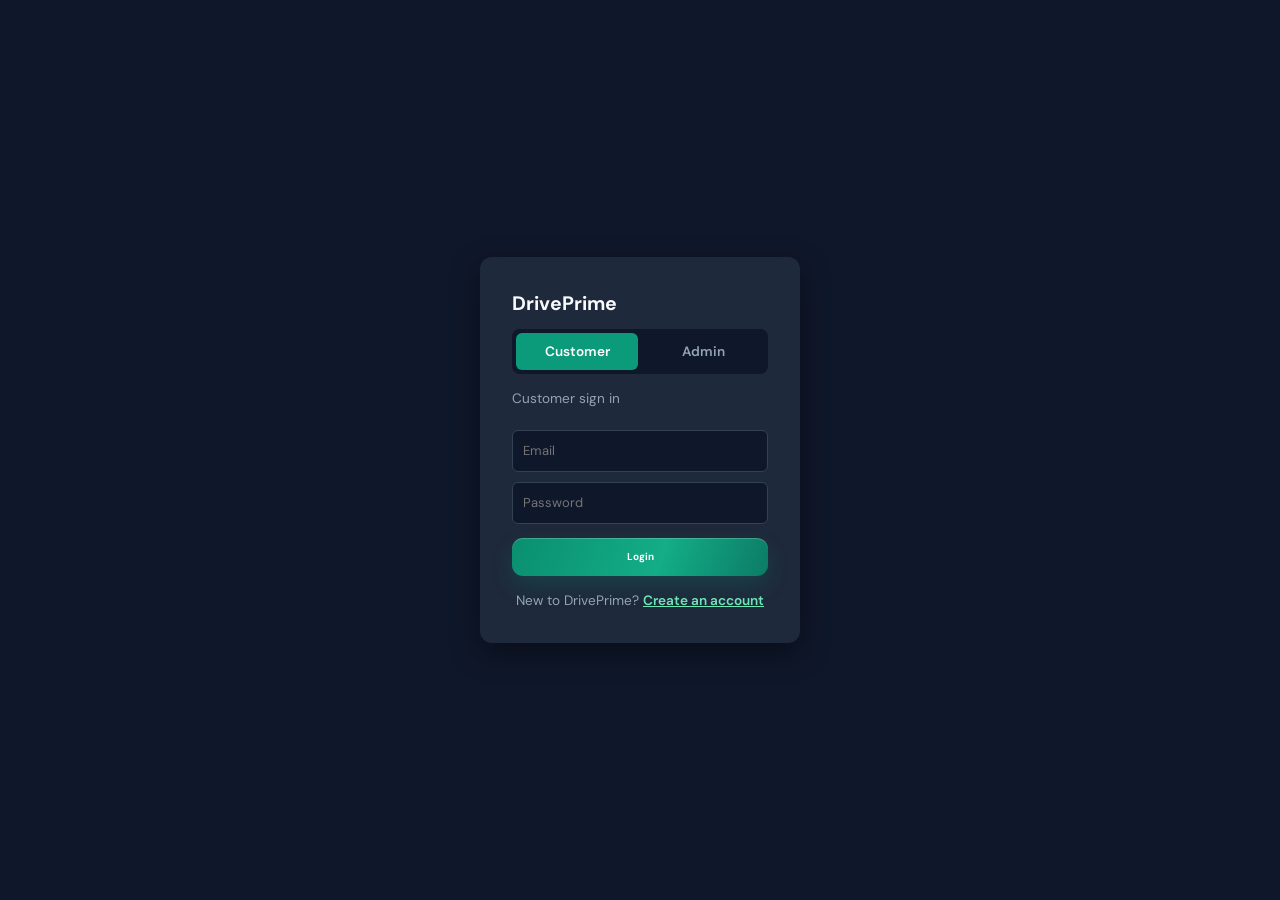
<file: frontend/index.html>
<!DOCTYPE html>
<html lang="en">

<head>
    <meta charset="UTF-8">

    <meta name="viewport" content="width=device-width, initial-scale=1.0">

    <meta
        name="description"
        content="Vehicle Rental Management System - Manage customers, vehicles, rentals and payments."
    >

    <meta name="author" content="Vehicle Rental Management System">

    <title>DrivePrime — Vehicle Rental Management System</title>

    <link rel="preconnect" href="https://fonts.googleapis.com">
    <link rel="preconnect" href="https://fonts.gstatic.com" crossorigin>
    <link
        href="https://fonts.googleapis.com/css2?family=DM+Sans:wght@400;500;600;700&family=Playfair+Display:wght@600;700&display=swap"
        rel="stylesheet"
    >
    <link rel="stylesheet" href="https://cdnjs.cloudflare.com/ajax/libs/font-awesome/6.5.2/css/all.min.css">
    <link rel="stylesheet" href="css/style.css">

</head>


<body>


       <!-- =========================================================
         LOGIN / REGISTER OVERLAY
         Customer tab: sign in + "Create an account".
         Admin tab: sign in only (admins cannot register).
         ========================================================= -->

    <div id="loginOverlay" style="position:fixed;inset:0;background:#0f172a;display:flex;align-items:center;justify-content:center;z-index:99999;">

        <form id="loginForm" style="background:#1e293b;padding:32px;border-radius:12px;width:320px;box-shadow:0 10px 30px rgba(0,0,0,0.4);">
            <h2 style="color:#f8fafc;margin-bottom:4px;">DrivePrime</h2>

            <div class="auth-tabs" role="tablist" aria-label="Sign in as">
                <button type="button" id="tabCustomer" class="auth-tab active" role="tab" aria-selected="true">Customer</button>
                <button type="button" id="tabAdmin" class="auth-tab" role="tab" aria-selected="false">Admin</button>
            </div>

            <p id="loginSubtitle" style="color:#94a3b8;margin-bottom:20px;font-size:0.85rem;">Customer sign in</p>

            <input
                id="loginEmail"
                type="email"
                placeholder="Email"
                required
                autocomplete="username"
                style="width:100%;padding:10px;margin-bottom:10px;border-radius:6px;border:1px solid #334155;background:#0f172a;color:#f8fafc;box-sizing:border-box;"
            >

            <input
                id="loginPassword"
                type="password"
                placeholder="Password"
                required
                autocomplete="current-password"
                style="width:100%;padding:10px;margin-bottom:14px;border-radius:6px;border:1px solid #334155;background:#0f172a;color:#f8fafc;box-sizing:border-box;"
            >

            <button type="submit" class="btn btn-primary" style="width:100%;">Login</button>

            <p id="loginError" style="color:#f87171;margin-top:10px;font-size:0.85rem;"></p>
            <p id="loginNotice" class="auth-notice"></p>

            <p id="registerPrompt" class="auth-switch">
                New to DrivePrime?
                <button type="button" id="showRegisterBtn" class="auth-link">Create an account</button>
            </p>
        </form>


        <form id="registerForm" class="auth-card" style="display:none;">
            <h2>Create account</h2>
            <p class="auth-sub">Customer registration</p>

            <input id="registerName" class="auth-input" type="text" placeholder="Full name" required maxlength="100" autocomplete="name">
            <input id="registerEmail" class="auth-input" type="email" placeholder="Email" required maxlength="100" autocomplete="email">
            <input id="registerPhone" class="auth-input" type="tel" placeholder="Phone (e.g. 9876543210)" required maxlength="15" autocomplete="tel">
            <input id="registerPassword" class="auth-input" type="password" placeholder="Password (min 6 characters)" required minlength="6" autocomplete="new-password">
            <input id="registerConfirm" class="auth-input" type="password" placeholder="Confirm password" required minlength="6" autocomplete="new-password">

            <button id="registerSubmitBtn" type="submit" class="btn btn-primary" style="width:100%;">Create account</button>

            <p id="registerError" class="auth-error" role="alert"></p>

            <p class="auth-switch">
                Already have an account?
                <button type="button" id="showLoginBtn" class="auth-link">Sign in</button>
            </p>
        </form>

    </div>

    <!-- =========================================================
         APPLICATION WRAPPER
         ========================================================= -->

    <div class="app-container" id="appContainer" style="display:none;">


        <!-- =====================================================
             SIDEBAR
             ===================================================== -->

        <aside class="sidebar" id="sidebar">

            <div class="sidebar-header">

                <div class="logo">
                    <div class="logo-mark">
                        <i class="fa-solid fa-car-side"></i>
                    </div>

                    <div class="logo-text">
                        <h2>DrivePrime</h2>
                        <span>Vehicle Rental System</span>
                    </div>
                </div>

                <button
                    class="sidebar-close"
                    id="sidebarClose"
                    type="button"
                    aria-label="Close navigation"
                >
                    &times;
                </button>

            </div>


            <nav class="sidebar-nav" aria-label="Main navigation">

                <p class="nav-heading">MAIN MENU</p>

                <button class="nav-item active" data-section="dashboard" type="button">
                    <span class="nav-icon">
                        <i class="fa-solid fa-house"></i>
                    </span>
                    <span>Dashboard</span>
                </button>

                <button class="nav-item" data-section="customers" type="button">
                    <span class="nav-icon">
                        <i class="fa-solid fa-users"></i>
                    </span>
                    <span>Customers</span>
                </button>

                <button class="nav-item" data-section="vehicles" type="button">
                    <span class="nav-icon">
                        <i class="fa-solid fa-car"></i>
                    </span>
                    <span>Vehicles</span>
                </button>


                <p class="nav-heading">RENTAL MANAGEMENT</p>

                <button class="nav-item" data-section="rentals" type="button">
                    <span class="nav-icon">
                        <i class="fa-solid fa-calendar-check"></i>
                    </span>
                    <span>Rentals</span>
                </button>

                <button class="nav-item" data-section="payments" type="button">
                    <span class="nav-icon">
                        <i class="fa-solid fa-credit-card"></i>
                    </span>
                    <span>Payments</span>
                </button>

                <button class="nav-item" data-section="transactions" type="button">
                    <span class="nav-icon">
                        <i class="fa-solid fa-arrow-right-arrow-left"></i>
                    </span>
                    <span>Transactions</span>
                </button>

            </nav>


            <div class="sidebar-footer">

                <div class="system-status">
                    <span class="status-dot"></span>

                    <div>
                        <strong>System Online</strong>
                        <small>Database connected</small>
                    </div>
                </div>

                <button
                    id="logoutBtn"
                    type="button"
                    class="btn btn-secondary"
                    style="width:100%;margin-top:10px;"
                >
                    <i class="fa-solid fa-right-from-bracket"></i>
                    Logout
                </button>

            </div>

        </aside>


        <!-- =====================================================
             MAIN CONTENT
             ===================================================== -->

        <div class="main-wrapper">


            <header class="top-header">

                <div class="header-left">

                    <button
                        class="menu-toggle"
                        id="menuToggle"
                        type="button"
                        aria-label="Open navigation"
                    >
                        <i class="fa-solid fa-bars"></i>
                    </button>

                    <div class="page-heading">
                        <span class="breadcrumb">DrivePrime / Operations</span>
                        <h1 id="pageTitle">Dashboard</h1>
                    </div>

                </div>


                <div class="header-right">

                    <label class="global-search" aria-label="Global search">
                        <i class="fa-solid fa-magnifying-glass"></i>
                        <input
                            id="globalSearch"
                            type="search"
                            placeholder="Search anything..."
                            autocomplete="off"
                        >
                    </label>

                    <div class="header-date">
                        <i class="fa-regular fa-calendar"></i>
                        <span id="currentDate">—</span>
                    </div>

                    <button
                        class="header-button"
                        id="notificationButton"
                        type="button"
                        aria-label="Notifications"
                        title="Notifications"
                    >
                        <i class="fa-regular fa-bell"></i>
                        <span class="notification-dot"></span>
                    </button>

                    <div class="user-profile">
                        <div class="avatar">AD</div>

                        <div class="user-info">
                            <strong>Admin</strong>
                            <span>Administrator</span>
                        </div>

                        <i class="fa-solid fa-chevron-down profile-chevron"></i>
                    </div>

                </div>

            </header>


            <main class="content-area">


                <!-- DASHBOARD SECTION -->

                <section id="dashboard" class="content-section active-section">

                    <div class="dashboard-hero">

                        <div>

                            <span class="eyebrow">WELCOME BACK</span>

                            <h2>Welcome</h2>

                            <p>
                                Here’s what’s happening with your vehicle rental system today.
                            </p>

                        </div>

                        <button
                            class="btn btn-primary"
                            data-section="rentals"
                            type="button"
                        >
                            <i class="fa-solid fa-plus"></i>
                            New Rental
                        </button>

                    </div>


                    <div class="stats-grid">

                        <article class="stat-card stat-blue">

                            <div class="stat-card-top">
                                <span class="stat-label">Total Vehicles</span>

                                <div class="stat-icon">
                                    <i class="fa-solid fa-car"></i>
                                </div>
                            </div>

                            <div class="stat-value" id="totalVehicles">0</div>

                            <div class="stat-change positive">
                                <i class="fa-solid fa-arrow-trend-up"></i>
                                Fleet overview
                            </div>

                            <span class="stat-watermark">
                                <i class="fa-solid fa-car-side"></i>
                            </span>

                        </article>


                        <article class="stat-card stat-green">

                            <div class="stat-card-top">
                                <span class="stat-label">Total Customers</span>

                                <div class="stat-icon">
                                    <i class="fa-solid fa-users"></i>
                                </div>
                            </div>

                            <div class="stat-value" id="totalCustomers">0</div>

                            <div class="stat-change positive">
                                <i class="fa-solid fa-arrow-trend-up"></i>
                                Registered customers
                            </div>

                            <span class="stat-watermark">
                                <i class="fa-solid fa-user-group"></i>
                            </span>

                        </article>


                        <article class="stat-card stat-amber">

                            <div class="stat-card-top">
                                <span class="stat-label">Active Rentals</span>

                                <div class="stat-icon">
                                    <i class="fa-solid fa-calendar-check"></i>
                                </div>
                            </div>

                            <div class="stat-value" id="activeRentals">0</div>

                            <div class="stat-change positive">
                                <i class="fa-solid fa-arrow-trend-up"></i>
                                Currently rented
                            </div>

                            <span class="stat-watermark">
                                <i class="fa-solid fa-key"></i>
                            </span>

                        </article>


                        <article class="stat-card stat-purple">

                            <div class="stat-card-top">
                                <span class="stat-label">Total Revenue</span>

                                <div class="stat-icon">
                                    <i class="fa-solid fa-indian-rupee-sign"></i>
                                </div>
                            </div>

                            <div class="stat-value" id="totalRevenue">₹0</div>

                            <div class="stat-change positive">
                                <i class="fa-solid fa-arrow-trend-up"></i>
                                Successful payments
                            </div>

                            <span class="stat-watermark">
                                <i class="fa-solid fa-chart-column"></i>
                            </span>

                        </article>

                    </div>


                    <div class="dashboard-grid">

                        <div class="panel">

                            <div class="panel-header">
                                <div>
                                    <h3>Recent Rentals</h3>
                                    <p>Latest rental activity</p>
                                </div>

                                <button
                                    class="btn btn-ghost btn-sm"
                                    data-section="rentals"
                                    type="button"
                                >
                                    View all
                                </button>
                            </div>

                            <div class="table-wrap">

                                <table>

                                    <thead>
                                        <tr>
                                            <th>Rental</th>
                                            <th>Customer</th>
                                            <th>Vehicle</th>
                                            <th>Dates</th>
                                            <th>Status</th>
                                        </tr>
                                    </thead>

                                    <tbody id="dashboardRentalsBody">
                                    </tbody>

                                </table>

                            </div>

                        </div>


                        <div class="panel">

                            <div class="panel-header">

                                <div>
                                    <h3>Fleet Status</h3>
                                    <p>Current vehicle availability</p>
                                </div>

                                <button
                                    class="btn btn-ghost btn-sm"
                                    data-section="vehicles"
                                    type="button"
                                >
                                    Manage
                                </button>

                            </div>

                            <div class="fleet-status" id="fleetStatus">
                            </div>

                        </div>


                        <div class="panel">

                            <div class="panel-header">

                                <div>
                                    <h3>Pending Payments</h3>
                                    <p>Rentals with an outstanding balance</p>
                                </div>

                                <button
                                    class="btn btn-ghost btn-sm"
                                    data-section="payments"
                                    type="button"
                                >
                                    View all
                                </button>

                            </div>

                            <div id="pendingPaymentsWidget">
                            </div>

                        </div>

                    </div>

                </section>


                <!-- CUSTOMERS SECTION -->

                <section id="customers" class="content-section">

                    <div class="section-header">

                        <div>
                            <span class="eyebrow">CUSTOMER MANAGEMENT</span>
                            <h2>Customers</h2>
                            <p>Manage registered customers and their information.</p>
                        </div>

                        <button
                            class="btn btn-primary"
                            id="addCustomerBtn"
                            type="button"
                        >
                            <i class="fa-solid fa-plus"></i>
                            Add Customer
                        </button>

                    </div>


                    <div class="toolbar">

                        <div class="search-box">
                            <i class="fa-solid fa-magnifying-glass"></i>
                            <input
                                id="customerSearch"
                                type="search"
                                placeholder="Search customers..."
                            >
                        </div>

                        <button
                            class="btn btn-secondary"
                            id="refreshCustomersBtn"
                            type="button"
                        >
                            <i class="fa-solid fa-rotate"></i>
                            Refresh
                        </button>

                    </div>


                    <div class="panel">

                        <div class="table-wrap">

                            <table>

                                <thead>

                                    <tr>
                                        <th>ID</th>
                                        <th>Customer</th>
                                        <th>Email</th>
                                        <th>Phone</th>
                                        
                                        <th>Actions</th>
                                    </tr>

                                </thead>

                                <tbody id="customersTableBody">
                                </tbody>

                            </table>

                        </div>

                    </div>

                </section>


                <!-- VEHICLES SECTION -->

                <section id="vehicles" class="content-section">

                    <div class="section-header">

                        <div>
                            <span class="eyebrow">FLEET MANAGEMENT</span>
                            <h2>Vehicles</h2>
                            <p>Manage your rental fleet and vehicle availability.</p>
                        </div>

                        <button
                            class="btn btn-primary"
                            id="addVehicleBtn"
                            type="button"
                        >
                            <i class="fa-solid fa-plus"></i>
                            Add Vehicle
                        </button>

                    </div>
                    <div class="fleet-summary" id="fleetSummary"></div>


                    <div class="toolbar">

                        <div class="search-box">
                            <i class="fa-solid fa-magnifying-glass"></i>

                            <input
                                id="vehicleSearch"
                                type="search"
                                placeholder="Search vehicles..."
                            >
                        </div>

                        <select id="vehicleStatusFilter" class="filter-select">
                            <option value="">All Statuses</option>
                            <option value="available">Available</option>
                            <option value="rented">Rented</option>
                            <option value="maintenance">Maintenance</option>
                        </select>

                        <button
                            class="btn btn-secondary"
                            id="refreshVehiclesBtn"
                            type="button"
                        >
                            <i class="fa-solid fa-rotate"></i>
                            Refresh
                        </button>

                    </div>


                    <div class="panel">

                        <div class="table-wrap">

                            <table>

                                <thead>

                                    <tr>
                                        <th>ID</th>
                                        <th>Vehicle</th>
                                        
                                        <th>Type</th>
                                    
                                        <th>Daily Rate</th>
                                        <th>Status</th>
                                        <th>Actions</th>
                                    </tr>

                                </thead>

                                <tbody id="vehiclesTableBody">
                                </tbody>

                            </table>

                        </div>

                    </div>

                </section>


                <!-- RENTALS SECTION -->

                <section id="rentals" class="content-section">

                    <div class="section-header">

                        <div>
                            <span class="eyebrow">RENTAL MANAGEMENT</span>
                            <h2>Rentals</h2>
                            <p>Create and manage vehicle rental agreements.</p>
                        </div>

                        <button
                            class="btn btn-primary"
                            id="addRentalBtn"
                            type="button"
                        >
                            <i class="fa-solid fa-plus"></i>
                            New Rental
                        </button>

                    </div>


                    <div class="toolbar">

                        <div class="search-box">
                            <i class="fa-solid fa-magnifying-glass"></i>

                            <input
                                id="rentalSearch"
                                type="search"
                                placeholder="Search rentals..."
                            >
                        </div>

                        <select id="rentalStatusFilter" class="filter-select">

                            <option value="">All Statuses</option>
                            <option value="active">Active</option>
                            <option value="completed">Completed</option>
                            <option value="overdue">Overdue</option>

                        </select>

                        <button
                            class="btn btn-secondary"
                            id="refreshRentalsBtn"
                            type="button"
                        >
                            <i class="fa-solid fa-rotate"></i>
                            Refresh
                        </button>

                    </div>


                    <div class="panel">

                        <div class="table-wrap">

                            <table>

                                <thead>

                                    <tr>
                                        <th>ID</th>
                                        <th>Customer</th>
                                        <th>Vehicle</th>
                                        <th>Pickup</th>
                                        <th>Drop-off</th>
                                        <th>Actual Return</th>
                                        <th>Duration</th>
                                        <th>Amount</th>
                                        <th>Status</th>
                                        <th>Actions</th>
                                    </tr>

                                </thead>

                                <tbody id="rentalsTableBody">
                                </tbody>

                            </table>

                        </div>

                    </div>

                </section>


                <!-- PAYMENTS SECTION -->

                <section id="payments" class="content-section">

                    <div class="section-header">

                        <div>
                            <span class="eyebrow">PAYMENT MANAGEMENT</span>
                            <h2>Payments</h2>
                            <p>Track rental payments and payment status.</p>
                        </div>

                        <button
                            class="btn btn-primary"
                            id="addPaymentBtn"
                            type="button"
                        >
                            <i class="fa-solid fa-plus"></i>
                            Record Payment
                        </button>

                    </div>


                    <div class="toolbar">

                        <div class="search-box">
                            <i class="fa-solid fa-magnifying-glass"></i>

                            <input
                                id="paymentSearch"
                                type="search"
                                placeholder="Search payments..."
                            >
                        </div>

                        <select id="paymentStatusFilter" class="filter-select">

                            <option value="">All Statuses</option>
                            <option value="success">Success</option>
                            <option value="pending">Pending</option>
                            <option value="failed">Failed</option>

                        </select>

                        <button
                            class="btn btn-secondary"
                            id="refreshPaymentsBtn"
                            type="button"
                        >
                            <i class="fa-solid fa-rotate"></i>
                            Refresh
                        </button>

                    </div>


                    <div class="panel">

                        <div class="table-wrap">

                            <table>

                                <thead>

                                    <tr>
                                        <th>ID</th>
                                        <th>Rental</th>
                                        <th>Customer</th>
                                        <th>Amount</th>
                                        <th>Payment Date</th>
                                        <th>Method</th>
                                        <th>Status</th>
                                        <th>Actions</th>
                                    </tr>

                                </thead>

                                <tbody id="paymentsTableBody">
                                </tbody>

                            </table>

                        </div>

                    </div>

                </section>


                <!-- TRANSACTIONS SECTION -->

                <section id="transactions" class="content-section">

                    <div class="section-header">

                        <div>
                            <span class="eyebrow">FINANCIAL ACTIVITY</span>
                            <h2>Transactions</h2>
                            <p>View all payment transaction records.</p>
                        </div>

                        <button
                            class="btn btn-secondary"
                            id="refreshTransactionsBtn"
                            type="button"
                        >
                            <i class="fa-solid fa-rotate"></i>
                            Refresh
                        </button>

                    </div>


                    <div class="toolbar">

                        <div class="search-box">
                            <i class="fa-solid fa-magnifying-glass"></i>

                            <input
                                id="transactionSearch"
                                type="search"
                                placeholder="Search transactions..."
                            >
                        </div>

                    </div>


                    <div class="panel">

                        <div class="table-wrap">

                            <table>

                                <thead>

                                    <tr>
                                        <th>ID</th>
                                        <th>Payment ID</th>
                                        <th>Rental ID</th>
                                        <th>Amount</th>
                                        <th>Method</th>
                                        <th>Date</th>
                                        <th>Status</th>
                                    </tr>

                                </thead>

                                <tbody id="transactionsTableBody">
                                </tbody>

                            </table>

                        </div>

                    </div>

                </section>


            </main>

        </div>

    </div>


    <!-- =========================================================
         CUSTOMER MODAL
         ========================================================= -->

    <div class="modal-overlay" id="customerModal" aria-hidden="true">

        <div
            class="modal"
            role="dialog"
            aria-modal="true"
            aria-labelledby="customerModalTitle"
        >

            <div class="modal-header">

                <div>
                    <h2 id="customerModalTitle">Add Customer</h2>
                    <p>Add a new customer to the system.</p>
                </div>

                <button
                    class="modal-close"
                    data-close-modal="customerModal"
                    type="button"
                    aria-label="Close"
                >
                    &times;
                </button>

            </div>


            <form id="customerForm">

                <div class="form-grid">

                    <div class="form-group">

                        <label for="customerName">Full Name</label>

                        <input
                            type="text"
                            id="customerName"
                            name="name"
                            placeholder="John Doe"
                            required
                        >

                    </div>


                    <div class="form-group">

                        <label for="customerEmail">Email</label>

                        <input
                            type="email"
                            id="customerEmail"
                            name="email"
                            placeholder="john@example.com"
                            required
                        >

                    </div>


                    <div class="form-group">

                        <label for="customerPhone">Phone</label>

                        <input
                            type="tel"
                            id="customerPhone"
                            name="phone"
                            placeholder="+91 9876543210"
                            required
                        >

                    </div>


                    <div class="form-group">

                        <div class="form-group full-width" id="customerPasswordGroup">

    <label for="customerPassword">Initial Password</label>

    <input
        type="password"
        id="customerPassword"
        name="password"
        placeholder="Enter initial password"
        minlength="6"
        maxlength="72"
        autocomplete="new-password"
    >

</div>
                    </div>

                    </div>


                  


                <div class="modal-footer">

                    <button
                        type="button"
                        class="btn btn-secondary"
                        data-close-modal="customerModal"
                    >
                        Cancel
                    </button>

                    <button
                        type="submit"
                        class="btn btn-primary"
                    >
                        Add Customer
                    </button>

                </div>

            </form>

        </div>

    </div>


    <!-- =========================================================
         VEHICLE MODAL
         ========================================================= -->

    <div class="modal-overlay" id="vehicleModal" aria-hidden="true">

        <div
            class="modal"
            role="dialog"
            aria-modal="true"
            aria-labelledby="vehicleModalTitle"
        >

            <div class="modal-header">

                <div>
                    <h2 id="vehicleModalTitle">Add Vehicle</h2>
                    <p>Add a new vehicle to the fleet.</p>
                </div>

                <button
                    class="modal-close"
                    data-close-modal="vehicleModal"
                    type="button"
                    aria-label="Close"
                >
                    &times;
                </button>

            </div>


            <form id="vehicleForm">

                <div class="form-grid">

                   


                    <div class="form-group">

                        <label for="vehicleModel">Model Name</label>

                        <input
                            type="text"
                            id="vehicleModel"
                            name="model"
                            placeholder="Swift, Innova, etc."
                            required
                        >

                    </div>


                   


                    <div class="form-group">

                        <label for="vehicleType">Vehicle Type</label>

                        <select
                            id="vehicleType"
                            name="type"
                            required
                        >

                            <option value="">Select type</option>
                            <option value="Bike">Bike</option>
<option value="Scooter">Scooter</option>

                        </select>

                    </div>


                    <div class="form-group">

                        <label for="dailyRate">Daily Rate (₹)</label>

                        <input
                            type="number"
                            id="dailyRate"
                            name="daily_rate"
                            placeholder="2000"
                            min="0"
                            step="100"
                            required
                        >

                    </div>


                    <div class="form-group">

                        <label for="vehicleStatus">Status</label>

                        <select
                            id="vehicleStatus"
                            name="availability_status"
                            required
                        >

                            <option value="available">Available</option>
                            <option value="rented">Rented</option>
                            <option value="maintenance">Maintenance</option>

                        </select>

                    </div>

                </div>


                <div class="modal-footer">

                    <button
                        type="button"
                        class="btn btn-secondary"
                        data-close-modal="vehicleModal"
                    >
                        Cancel
                    </button>

                    <button
                        type="submit"
                        class="btn btn-primary"
                    >
                        Add Vehicle
                    </button>

                </div>

            </form>

        </div>

    </div>


    <!-- =========================================================
         RENTAL MODAL
         ========================================================= -->

    <div class="modal-overlay" id="rentalModal" aria-hidden="true">

        <div
            class="modal"
            role="dialog"
            aria-modal="true"
            aria-labelledby="rentalModalTitle"
        >

            <div class="modal-header">

                <div>
                    <h2 id="rentalModalTitle">Create Rental</h2>
                    <p>Create a new rental agreement.</p>
                </div>

                <button
                    class="modal-close"
                    data-close-modal="rentalModal"
                    type="button"
                    aria-label="Close"
                >
                    &times;
                </button>

            </div>


            <form id="rentalForm">

                <div class="form-grid">

                    <div class="form-group">

                        <label for="rentalCustomer">Customer</label>

                        <select
                            id="rentalCustomer"
                            name="customer_id"
                            required
                        >

                            <option value="">Select customer</option>

                        </select>

                    </div>


                    <div class="form-group">

                        <label for="rentalVehicle">Vehicle</label>

                        <select
                            id="rentalVehicle"
                            name="vehicle_id"
                            required
                        >

                            <option value="">Select vehicle</option>

                        </select>

                    </div>


                    <div class="form-group">

                        <label for="rentalDate">Rental Date</label>

                        <input
                            type="date"
                            id="rentalDate"
                            name="rental_date"
                            required
                        >

                    </div>


                    <div class="form-group">

                        <label for="expectedReturnDate">Expected Return Date</label>

                        <input
                            type="date"
                            id="expectedReturnDate"
                            name="expected_return_date"
                            required
                        >

                    </div>


                    <div class="form-group full-width">

                        <label for="rentalStatus">Rental Status</label>

                        <select
                            id="rentalStatus"
                            name="status"
                            required
                        >

                            <option value="active">Active</option>
                            <option value="completed">Completed</option>
                            <option value="overdue">Overdue</option>

                        </select>

                    </div>


                    <div
                        class="form-group full-width"
                        id="rentalPriceSummaryGroup"
                        style="display: none;"
                    >

                        <div
                            class="price-calculator-card"
                            style="background: rgba(16, 185, 129, 0.08); border: 1px solid rgba(16, 185, 129, 0.25); border-radius: 8px; padding: 14px; margin-top: 4px;"
                        >

                            <div
                                style="display: flex; justify-content: space-between; margin-bottom: 6px; font-size: 0.9rem;"
                            >

                                <span style="color: #94a3b8;">
                                    <i class="fa-solid fa-tag"></i>
                                    Daily Rate:
                                </span>

                                <strong
                                    id="summaryDailyRate"
                                    style="color: #f8fafc;"
                                >
                                    $0.00 / day
                                </strong>

                            </div>


                            <div
                                style="display: flex; justify-content: space-between; margin-bottom: 6px; font-size: 0.9rem;"
                            >

                                <span style="color: #94a3b8;">
                                    <i class="fa-solid fa-clock"></i>
                                    Duration:
                                </span>

                                <strong
                                    id="summaryDuration"
                                    style="color: #f8fafc;"
                                >
                                    0 Days
                                </strong>

                            </div>


                            <div
                                style="display: flex; justify-content: space-between; padding-top: 8px; border-top: 1px solid rgba(16, 185, 129, 0.2); font-size: 1.05rem;"
                            >

                                <span
                                    style="color: #e2e8f0; font-weight: 600;"
                                >
                                    <i class="fa-solid fa-receipt"></i>
                                    Estimated Total:
                                </span>

                                <strong
                                    id="summaryTotal"
                                    style="color: #10b981; font-weight: 700;"
                                >
                                    $0.00
                                </strong>

                            </div>

                        </div>

                    </div>

                </div>


                <div class="modal-footer">

                    <button
                        type="button"
                        class="btn btn-secondary"
                        data-close-modal="rentalModal"
                    >
                        Cancel
                    </button>

                    <button
                        type="submit"
                        class="btn btn-primary"
                    >
                        Create Rental
                    </button>

                </div>

            </form>

        </div>

    </div>


    <!-- =========================================================
         PAYMENT MODAL
         ========================================================= -->

    <div class="modal-overlay" id="paymentModal" aria-hidden="true">

        <div
            class="modal"
            role="dialog"
            aria-modal="true"
            aria-labelledby="paymentModalTitle"
        >

            <div class="modal-header">

                <div>
                    <h2 id="paymentModalTitle">Record Payment</h2>
                    <p id="paymentModalSubtitle">
                        Add a payment against a rental.
                    </p>
                </div>

                <button
                    class="modal-close"
                    data-close-modal="paymentModal"
                    type="button"
                    aria-label="Close"
                >
                    &times;
                </button>

            </div>


            <form id="paymentForm">

                <div class="form-grid">

                    <div class="form-group">

                        <label for="paymentRental">Rental</label>

                        <select
                            id="paymentRental"
                            name="rental_id"
                            required
                        >

                            <option value="">Select rental</option>

                        </select>

                    </div>


                    <div class="form-group">

                        <label for="paymentAmount">Amount (₹)</label>

                        <input
                            type="number"
                            id="paymentAmount"
                            name="amount"
                            placeholder="0.00"
                            min="0"
                            step="0.01"
                            required
                        >

                    </div>


                    <div class="form-group">

                        <label for="paymentDate">Payment Date</label>

                        <input
                            type="date"
                            id="paymentDate"
                            name="payment_date"
                            required
                        >

                    </div>


                    <div class="form-group">

                        <label for="paymentMethod">Payment Method</label>

                        <select
                            id="paymentMethod"
                            name="payment_method"
                            required
                        >

                            <option value="">Select method</option>
                            <option value="cash">Cash</option>
                            <option value="card">Card</option>
                            <option value="upi">UPI</option>
                            <option value="net_banking">Net Banking</option>

                        </select>

                    </div>


                    <div class="form-group full-width">

                        <label for="paymentStatus">Payment Status</label>

                        <select
                            id="paymentStatus"
                            name="status"
                            required
                        >

                            <option value="success">Success</option>
                            <option value="pending">Pending</option>
                            <option value="failed">Failed</option>

                        </select>

                    </div>

                </div>


                <div class="modal-footer">

                    <button
                        type="button"
                        class="btn btn-secondary"
                        data-close-modal="paymentModal"
                    >
                        Cancel
                    </button>

                    <button
                        type="submit"
                        class="btn btn-primary"
                        id="paymentSubmitBtn"
                    >
                        Record Payment
                    </button>

                </div>

            </form>

        </div>

    </div>


    <script src="js/script.js"></script>

</body>

</html>
</file>
<file: frontend/css/style.css>
/* ============================================================
   DRIVEPRIME — PREMIUM LIGHT / NAVY / EMERALD UI
   Inspired by the supplied dashboard reference.
   ============================================================ */

:root {
    --navy-950: #071426;
    --navy-900: #0b1b31;
    --navy-800: #112641;
    --ink: #172238;
    --muted: #7d8799;
    --cream: #f7f2eb;
    --cream-2: #fbf8f3;
    --surface: rgba(255, 253, 249, .88);
    --surface-solid: #fffdf9;
    --line: #e9e1d6;
    --line-dark: rgba(255,255,255,.1);
    --emerald: #0b9b7a;
    --emerald-dark: #08745d;
    --mint: #b9ead7;
    --blue: #2f68b8;
    --blue-soft: #dceaff;
    --amber: #e6a52d;
    --amber-soft: #fff0c8;
    --purple: #8056c7;
    --purple-soft: #eadfff;
    --red: #d95a4f;
    --green: #159b72;
    --shadow-sm: 0 8px 24px rgba(31, 42, 60, .06);
    --shadow: 0 18px 48px rgba(31, 42, 60, .09);
    --shadow-lg: 0 30px 80px rgba(15, 31, 52, .15);
    --radius: 18px;
    --radius-sm: 12px;
    --sidebar-width: 238px;
    --transition: .24s cubic-bezier(.2,.8,.2,1);
}

* { box-sizing: border-box; margin: 0; padding: 0; }
html { scroll-behavior: smooth; }
body {
    min-height: 100vh;
    font-family: "DM Sans", Inter, system-ui, -apple-system, BlinkMacSystemFont, "Segoe UI", sans-serif;
    color: var(--ink);
    background:
        radial-gradient(circle at 78% -8%, rgba(236, 211, 179, .46), transparent 27%),
        radial-gradient(circle at 100% 52%, rgba(185, 234, 215, .20), transparent 25%),
        linear-gradient(135deg, #f7f1e9 0%, #fbf8f3 48%, #f1eee8 100%);
    font-size: 13px;
    line-height: 1.55;
    overflow-x: hidden;
}
body::before {
    content: "";
    position: fixed;
    inset: 0;
    pointer-events: none;
    background:
        linear-gradient(120deg, transparent 0 57%, rgba(255,255,255,.28) 57.1% 57.3%, transparent 57.4%),
        radial-gradient(circle at 18% 18%, rgba(255,255,255,.5), transparent 17%);
    opacity: .55;
}
button, input, select, textarea { font: inherit; }
button, select { cursor: pointer; }
button { border: 0; }
input, select, textarea { outline: 0; }
a { color: inherit; text-decoration: none; }

::-webkit-scrollbar { width: 7px; height: 7px; }
::-webkit-scrollbar-track { background: transparent; }
::-webkit-scrollbar-thumb { background: #c9c0b5; border-radius: 99px; }
::-webkit-scrollbar-thumb:hover { background: #a99e92; }

/* ---------- App shell ---------- */
.app-container { min-height: 100vh; }
.sidebar {
    position: fixed; inset: 0 auto 0 0; z-index: 100;
    width: var(--sidebar-width); height: 100vh;
    display: flex; flex-direction: column;
    overflow: hidden;
    background:
        radial-gradient(circle at 25% 72%, rgba(41, 104, 129, .30), transparent 34%),
        radial-gradient(circle at 90% 18%, rgba(11, 155, 122, .17), transparent 28%),
        linear-gradient(160deg, #0c1e35 0%, #071426 58%, #06111f 100%);
    box-shadow: 12px 0 42px rgba(7,20,38,.15);
    transition: transform var(--transition);
}
.sidebar::after {
    content: ""; position: absolute; inset: auto -80px -90px -70px; height: 270px;
    background: radial-gradient(ellipse, rgba(79, 145, 171, .25), transparent 68%);
    pointer-events: none;
}
.sidebar-header {
    height: 88px; padding: 0 20px; display: flex; align-items: center; justify-content: space-between;
    border-bottom: 1px solid var(--line-dark); position: relative; z-index: 2;
}
.logo { display: flex; align-items: center; gap: 11px; }
.logo-mark {
    width: 40px; height: 40px; display: grid; place-items: center; border-radius: 12px;
    color: #fff; font-size: 17px;
    background: linear-gradient(145deg, #e4bf77 0%, #a87939 45%, #0b9b7a 115%);
    box-shadow: 0 8px 24px rgba(210,166,88,.24), inset 0 1px 0 rgba(255,255,255,.42);
}
.logo-text h2 { color: #fff; font-size: 16px; letter-spacing: -.4px; line-height: 1.1; }
.logo-text span { color: rgba(255,255,255,.52); display: block; margin-top: 4px; font-size: 8px; text-transform: uppercase; letter-spacing: 1.25px; }
.sidebar-close { display: none; background: transparent; color: rgba(255,255,255,.7); font-size: 22px; }
.sidebar-nav { flex: 1; padding: 25px 12px; overflow-y: auto; position: relative; z-index: 2; }
.nav-heading { padding: 0 12px; margin: 16px 0 9px; color: rgba(255,255,255,.32); font-size: 9px; font-weight: 700; letter-spacing: 1.4px; }
.nav-heading:first-child { margin-top: 0; }
.nav-item {
    width: 100%; display: flex; align-items: center; gap: 13px; padding: 11px 13px; margin-bottom: 5px;
    border-radius: 11px; background: transparent; color: rgba(255,255,255,.68); text-align: left;
    font-size: 12px; font-weight: 500; transition: var(--transition); position: relative;
}
.nav-item .nav-icon { width: 20px; text-align: center; color: rgba(255,255,255,.44); font-size: 14px; transition: var(--transition); }
.nav-item:hover { background: rgba(255,255,255,.065); color: #fff; transform: translateX(2px); }
.nav-item:hover .nav-icon { color: #8bd7c2; }
.nav-item.active {
    color: #fff; background: linear-gradient(100deg, rgba(215,179,105,.92), rgba(166,128,65,.82));
    box-shadow: 0 9px 25px rgba(126,93,45,.23), inset 0 1px 0 rgba(255,255,255,.22);
}
.nav-item.active::after { content: ""; position: absolute; right: 9px; width: 5px; height: 5px; border-radius: 50%; background: #fff; box-shadow: 0 0 12px #fff; }
.nav-item.active .nav-icon { color: #fff; }
.sidebar-footer { padding: 16px; border-top: 1px solid var(--line-dark); position: relative; z-index: 2; }
.system-status { display: flex; align-items: center; gap: 10px; padding: 11px; border: 1px solid rgba(255,255,255,.08); border-radius: 13px; background: rgba(255,255,255,.035); }
.status-dot { width: 8px; height: 8px; border-radius: 50%; background: #42d6a6; box-shadow: 0 0 0 4px rgba(66,214,166,.08), 0 0 14px rgba(66,214,166,.55); animation: pulse 2.5s infinite; }
@keyframes pulse { 50% { opacity: .48; } }
.system-status strong { display: block; color: #fff; font-size: 11px; font-weight: 600; }
.system-status small { display: block; color: rgba(255,255,255,.43); font-size: 9px; margin-top: 1px; }

/* ---------- Header ---------- */
.main-wrapper { min-height: 100vh; margin-left: var(--sidebar-width); }
.top-header {
    height: 78px; padding: 0 34px; display: flex; align-items: center; justify-content: space-between;
    position: sticky; top: 0; z-index: 50; background: rgba(250,247,241,.78); border-bottom: 1px solid rgba(229,220,209,.8);
    backdrop-filter: blur(18px); -webkit-backdrop-filter: blur(18px);
}
.header-left, .header-right { display: flex; align-items: center; }
.header-left { gap: 18px; }
.header-right { gap: 18px; }
.menu-toggle { display: none; width: 36px; height: 36px; border-radius: 10px; background: #fff; color: var(--ink); box-shadow: var(--shadow-sm); }
.page-heading .breadcrumb { display: block; color: #a18f78; text-transform: uppercase; font-size: 8px; font-weight: 700; letter-spacing: 1.25px; margin-bottom: 3px; }
.page-heading h1 { font-size: 20px; line-height: 1; letter-spacing: -.55px; font-weight: 700; }
.global-search { width: 240px; height: 38px; display: flex; align-items: center; gap: 9px; padding: 0 13px; border: 1px solid #e5ddd2; border-radius: 999px; background: rgba(255,255,255,.72); color: #8e8b86; transition: var(--transition); }
.global-search:focus-within { border-color: #b5cdbf; box-shadow: 0 0 0 4px rgba(11,155,122,.07); background: #fff; }
.global-search i { font-size: 12px; }
.global-search input { width: 100%; border: 0; background: transparent; color: var(--ink); font-size: 10px; }
.global-search input::placeholder { color: #9b9891; }
.header-date { display: flex; align-items: center; gap: 8px; color: #747b87; font-size: 10px; white-space: nowrap; }
.header-date i { color: #a48c6a; }
.header-button { position: relative; width: 38px; height: 38px; display: grid; place-items: center; border-radius: 11px; background: transparent; color: #293347; font-size: 15px; transition: var(--transition); }
.header-button:hover { background: #fff; box-shadow: var(--shadow-sm); transform: translateY(-1px); }
.notification-dot { position: absolute; top: 7px; right: 7px; width: 7px; height: 7px; border-radius: 50%; background: #d94d52; border: 2px solid var(--cream); }
.user-profile { display: flex; align-items: center; gap: 9px; }
.avatar { width: 34px; height: 34px; display: grid; place-items: center; border-radius: 50%; background: linear-gradient(145deg,#28324a,#11192a); color: #fff; font-size: 10px; font-weight: 700; box-shadow: 0 5px 14px rgba(13,22,38,.18); }
.user-info { display: flex; flex-direction: column; }
.user-info strong { font-size: 10px; font-weight: 700; }
.user-info span { font-size: 8px; color: #94979d; margin-top: 1px; }
.profile-chevron { color: #98958e; font-size: 8px; margin-left: 3px; }

/* ---------- Content ---------- */
.content-area { padding: 30px 34px 28px; max-width: 1640px; margin: 0 auto; }
.content-section { display: none; animation: sectionIn .34s ease; }
.content-section.active-section { display: block; }
@keyframes sectionIn { from { opacity: 0; transform: translateY(7px); } to { opacity: 1; transform: translateY(0); } }
.dashboard-hero, .section-intro { display: flex; align-items: flex-end; justify-content: space-between; gap: 20px; margin-bottom: 24px; }
.dashboard-hero h2 { margin-top: 2px; font-family: "Playfair Display", Georgia, serif; font-size: 26px; line-height: 1.2; letter-spacing: -.5px; color: #18243a; }
.dashboard-hero p, .section-intro p { color: #8a8e97; font-size: 11px; margin-top: 5px; }
.eyebrow { color: #b18a51; font-size: 8px; font-weight: 800; letter-spacing: 1.45px; }
.section-intro { align-items: center; }
.section-intro h2 { font-size: 25px; letter-spacing: -.65px; }

/* ---------- Buttons ---------- */
.btn { display: inline-flex; align-items: center; justify-content: center; gap: 8px; min-height: 38px; padding: 0 16px; border-radius: 11px; font-size: 10px; font-weight: 700; transition: var(--transition); }
.btn-primary { color: #fff; background: linear-gradient(110deg, #0a8f70 0%, #13ad87 58%, #0c7b65 100%); box-shadow: 0 10px 22px rgba(11,155,122,.2), inset 0 1px 0 rgba(255,255,255,.2); }
.btn-primary:hover { transform: translateY(-2px); box-shadow: 0 15px 28px rgba(11,155,122,.25); }
.btn-secondary { color: #5d6470; background: #f3eee8; border: 1px solid #e7dfd5; }
.btn-secondary:hover { background: #ebe4db; }
.text-button { color: #6e756f; background: transparent; font-size: 9px; font-weight: 700; display: inline-flex; align-items: center; gap: 6px; }
.text-button:hover { color: var(--emerald); }

/* ---------- Stat cards ---------- */
.stats-grid { display: grid; grid-template-columns: repeat(4, minmax(0,1fr)); gap: 16px; margin-bottom: 19px; }
.stat-card { min-height: 145px; padding: 19px 20px; border-radius: 16px; position: relative; overflow: hidden; color: #fff; border: 1px solid rgba(255,255,255,.18); box-shadow: var(--shadow); transition: var(--transition); }
.stat-card::before { content:""; position:absolute; inset: -45% -20% auto 25%; height: 180px; background: radial-gradient(circle, rgba(255,255,255,.28), transparent 65%); }
.stat-card:hover { transform: translateY(-4px); box-shadow: 0 22px 42px rgba(28,37,55,.15); }
.stat-blue { background: linear-gradient(120deg, #315f9c 0%, #1f426f 49%, #102b4c 100%); }
.stat-green { background: linear-gradient(120deg, #208d77 0%, #5fbf9b 52%, #c7eaa0 100%); }
.stat-amber { background: linear-gradient(120deg, #dba62c 0%, #8f633d 48%, #4d3440 100%); }
.stat-purple { background: linear-gradient(120deg, #7560b8 0%, #8959b2 45%, #cc668e 100%); }
.stat-card-top { display:flex; align-items:center; justify-content:space-between; position:relative; z-index:2; }
.stat-label { font-size: 10px; font-weight: 600; color: rgba(255,255,255,.82); }
.stat-icon { width: 34px; height: 34px; display:grid; place-items:center; border-radius: 11px; border: 1px solid rgba(255,255,255,.28); background: rgba(255,255,255,.12); backdrop-filter: blur(7px); }
.stat-icon i { font-size: 13px; }
.stat-value { position:relative; z-index:2; margin-top: 12px; font-size: 28px; line-height: 1; font-weight: 700; letter-spacing: -1px; }
.stat-change { position:relative; z-index:2; margin-top: 10px; font-size: 9px; color: rgba(255,255,255,.78); }
.stat-change.positive { color: #d8ffef; }
.stat-watermark { position:absolute; right:-10px; bottom:-25px; font-size:100px; color:rgba(255,255,255,.09); transform: rotate(-12deg); }

/* ---------- Panels ---------- */
.panel { background: rgba(255,253,249,.9); border: 1px solid rgba(226,216,204,.88); border-radius: var(--radius); box-shadow: var(--shadow-sm); overflow: hidden; }
.panel-header { min-height: 67px; padding: 16px 18px 13px; display:flex; align-items:center; justify-content:space-between; gap: 15px; }
.panel-header h3 { font-size: 13px; letter-spacing: -.15px; }
.panel-header p { color:#999b9f; font-size: 9px; margin-top: 2px; }
.dashboard-main-grid { display:grid; grid-template-columns: minmax(0,1.9fr) minmax(320px,1fr); gap: 16px; margin-bottom: 16px; }
.dashboard-bottom-grid { display:grid; grid-template-columns: minmax(0,1.55fr) minmax(270px,.9fr) minmax(300px,1.05fr); gap:16px; }
.recent-panel, .payments-panel, .quick-panel, .availability-panel { min-width:0; }

/* ---------- Tables ---------- */
.table-container { overflow-x:auto; }
table { width:100%; border-collapse: collapse; min-width: 680px; }
th { padding: 9px 17px; color:#9b9b9b; font-size:8px; font-weight:700; text-transform:uppercase; letter-spacing:.55px; text-align:left; border-top:1px solid #eee7df; border-bottom:1px solid #eee7df; white-space:nowrap; }
td { padding: 11px 17px; color:#5c6470; font-size:9px; border-bottom:1px solid #f0ebe5; vertical-align:middle; }
tbody tr { transition: var(--transition); }
tbody tr:hover { background: rgba(247,242,235,.72); }
tbody tr:last-child td { border-bottom:0; }
.table-person { display:flex; align-items:center; gap:9px; min-width:145px; }
.table-avatar { width:27px; height:27px; display:grid; place-items:center; border-radius:50%; background:linear-gradient(145deg,#dceee7,#f5dfbc); color:#496557; font-size:8px; font-weight:800; }
.table-person strong { display:block; color:#303949; font-size:9px; }
.table-person small { display:block; color:#a1a2a4; font-size:7px; margin-top:1px; }
.plate-pill { color:#4b5564; letter-spacing:.3px; }
.table-empty { text-align:center; padding: 42px !important; color:#9b9d9f !important; }
.action-buttons { display:flex; gap:5px; }
.action-button, .icon-action { width:29px; height:29px; display:grid; place-items:center; border-radius:8px; color:#66707c; background:#f4f0eb; border:1px solid #e9e1d8; transition:var(--transition); font-size:9px; }
.action-button.danger-action:hover { color:#c84945; background:#fff0ee; border-color:#f2cbc7; }
.action-button.success-action { color:#159b72; background:#ebf7f1; border-color:#ccebdd; }
.action-button.success-action:hover { color:#0d694d; background:#d7f3e4; border-color:#a8e2c4; }
.icon-action { background:transparent; border-color:transparent; }
.badge { display:inline-flex; align-items:center; min-height:22px; padding:0 9px; border-radius:999px; font-size:8px; font-weight:700; white-space:nowrap; }
.badge-success { color:#14765c; background:#dff3e9; }
.badge-warning { color:#986b17; background:#fff0c9; }
.badge-danger { color:#a43f3c; background:#fde3e0; }
.badge-neutral { color:#667080; background:#eceff2; }

/* ---------- Availability ---------- */
.availability-content { padding: 2px 18px 15px; display:grid; grid-template-columns: 155px 1fr; gap: 16px; align-items:center; }
.donut-wrap { display:grid; place-items:center; }
.donut { --available-deg:0deg; --rented-deg:0deg; width:128px; height:128px; border-radius:50%; padding:13px; display:grid; place-items:center; background: conic-gradient(#5eaa8e 0 var(--available-deg), #efb22f var(--available-deg) var(--rented-deg), #d85b50 var(--rented-deg) 360deg); box-shadow: inset 0 0 0 1px rgba(255,255,255,.3); position:relative; }
.donut::before { content:""; position:absolute; inset:13px; border-radius:50%; background:#fffdf9; box-shadow: inset 0 0 0 1px #eee6dc; }
.donut > div { position:relative; z-index:2; text-align:center; }
.donut strong { display:block; font-size:24px; line-height:1; color:#273143; }
.donut span { display:block; font-size:7px; color:#9a9c9e; margin-top:4px; }
.availability-legend { display:flex; flex-direction:column; gap:11px; }
.availability-legend div { display:grid; grid-template-columns:10px 1fr auto; gap:7px; align-items:center; font-size:9px; color:#717780; }
.availability-legend strong { color:#343d4d; }
.legend-dot { width:8px; height:8px; border-radius:50%; }
.legend-dot.available { background:#59a987; } .legend-dot.rented { background:#efac2c; } .legend-dot.maintenance { background:#d95b50; }
.fleet-types { margin:0 18px 17px; border-top:1px solid #eee7df; }
.fleet-types div { display:flex; justify-content:space-between; align-items:center; padding:8px 0; border-bottom:1px solid #f0ebe5; font-size:8px; color:#6f7680; }
.fleet-types div:last-child { border-bottom:0; }
.fleet-types span i { width:20px; color:#718395; }
.fleet-types strong { color:#313a4a; }

/* ---------- Bottom dashboard ---------- */
.quick-actions { display:grid; grid-template-columns:1fr 1fr; gap:8px; padding: 0 15px 15px; }
.quick-action { min-height:94px; padding:12px; text-align:left; border-radius:13px; position:relative; overflow:hidden; transition:var(--transition); }
.quick-action:hover { transform:translateY(-3px); box-shadow:0 12px 25px rgba(34,45,61,.08); }
.quick-action span { width:29px; height:29px; display:grid; place-items:center; border-radius:9px; margin-bottom:8px; }
.quick-action strong { display:block; color:#364052; font-size:9px; }
.quick-action small { display:block; color:#9b9fa5; font-size:7px; margin-top:2px; }
.qa-blue { background:linear-gradient(145deg,#edf3ff,#dce9ff); } .qa-blue span { color:#356db9; background:#cfe0ff; }
.qa-green { background:linear-gradient(145deg,#edf9f3,#d7f1e5); } .qa-green span { color:#16876d; background:#c4e8da; }
.qa-amber { background:linear-gradient(145deg,#fff8e8,#ffedbf); } .qa-amber span { color:#b57a1d; background:#ffe3a0; }
.qa-purple { background:linear-gradient(145deg,#f7f0ff,#e9ddff); } .qa-purple span { color:#7c55bc; background:#dac8fa; }
.promo-card { min-height: 100%; position:relative; overflow:hidden; border-radius:18px; color:#fff; background: radial-gradient(circle at 80% 25%, rgba(190,235,214,.35), transparent 20%), linear-gradient(135deg,#0c1d31,#122c42 52%,#071424); box-shadow:var(--shadow); }
.promo-card::before { content:""; position:absolute; inset:0; background:linear-gradient(145deg, transparent 38%, rgba(226,187,110,.16) 38.2% 38.6%, transparent 38.8%), linear-gradient(170deg, transparent 55%, rgba(255,255,255,.06) 55.2% 55.5%, transparent 55.7%); }
.promo-glow { position:absolute; width:210px; height:210px; right:-80px; bottom:-90px; border-radius:50%; background:radial-gradient(circle,rgba(43,157,128,.45),transparent 66%); }
.promo-content { position:relative; z-index:2; padding:22px; }
.promo-kicker { font-size:7px; font-weight:800; letter-spacing:1.4px; color:#d4b77d; }
.promo-content h3 { margin-top:7px; font-family:"Playfair Display",Georgia,serif; font-size:23px; line-height:1.04; letter-spacing:-.6px; }
.promo-content h3 em { color:#aee1cf; font-style:normal; }
.promo-content p { color:rgba(255,255,255,.62); font-size:8px; margin-top:8px; max-width:180px; }
.promo-btn { margin-top:15px; padding:9px 13px; border-radius:999px; color:#1d2837; background:linear-gradient(135deg,#fff4cf,#dfc27f); font-size:8px; font-weight:800; display:inline-flex; gap:7px; align-items:center; }
.promo-btn:hover { transform:translateY(-2px); }
.promo-car { position:absolute; right:-8px; bottom:4px; font-size:90px; color:rgba(255,255,255,.09); transform:skewX(-7deg); }

/* ---------- Toolbars / CRUD sections ---------- */
.toolbar { display:flex; gap:9px; align-items:center; padding: 0 18px 15px; }
.search-box, .toolbar select { height:36px; border:1px solid #e6dfd6; background:#fffdfa; color:#596170; border-radius:10px; padding:0 11px; font-size:9px; }
.search-box { min-width:260px; flex:1; }
.toolbar select { min-width:145px; }
.search-box:focus, .toolbar select:focus, .form-group input:focus, .form-group select:focus, .form-group textarea:focus { border-color:#9bcab9; box-shadow:0 0 0 4px rgba(11,155,122,.06); }

/* ---------- Empty states ---------- */
.empty-state { min-height:170px; display:flex; flex-direction:column; align-items:center; justify-content:center; text-align:center; color:#8c9198; padding:20px; }
.empty-state-icon { width:43px; height:43px; display:grid; place-items:center; border-radius:14px; background:#f1ece5; color:#a18f78; margin-bottom:9px; }
.empty-state h3 { color:#555e6b; font-size:11px; }
.empty-state p { margin-top:3px; font-size:8px; }

/* ---------- Footer ---------- */
.main-footer { display:flex; justify-content:space-between; gap:15px; padding:0 34px 24px; color:#a2a09c; font-size:8px; }

/* ---------- Modal ---------- */
.modal-overlay { position:fixed; inset:0; z-index:500; display:flex; align-items:center; justify-content:center; padding:20px; background:rgba(10,20,34,.48); backdrop-filter:blur(8px); opacity:0; visibility:hidden; transition:var(--transition); }
.modal-overlay.active { opacity:1; visibility:visible; }
.modal { width:min(620px,100%); max-height:90vh; overflow:auto; background:#fffdf9; border:1px solid #ebe2d7; border-radius:20px; box-shadow:var(--shadow-lg); transform:translateY(12px) scale(.98); transition:var(--transition); }
.modal-overlay.active .modal { transform:translateY(0) scale(1); }
.modal-header { padding:20px 22px; display:flex; justify-content:space-between; gap:20px; border-bottom:1px solid #eee7df; background:linear-gradient(135deg,#fffdf9,#f8f2e9); }
.modal-header h2 { font-size:17px; letter-spacing:-.4px; }
.modal-header p { margin-top:3px; color:#96989d; font-size:9px; }
.modal-close { width:32px; height:32px; flex:0 0 32px; display:grid; place-items:center; border-radius:9px; background:#f2eee8; color:#717782; font-size:18px; transition:var(--transition); }
.modal-close:hover { background:#e9e1d7; color:#1c2636; }
.modal form { padding:20px 22px 22px; }
.form-grid { display:grid; grid-template-columns:1fr 1fr; gap:15px; }
.form-group { display:flex; flex-direction:column; gap:6px; }
.form-group.full-width { grid-column:1/-1; }
.form-group label { color:#5b6472; font-size:9px; font-weight:700; }
.form-group input, .form-group select, .form-group textarea { width:100%; border:1px solid #e4ddd3; border-radius:10px; background:#fffdfa; color:#2f3745; padding:0 11px; font-size:10px; transition:var(--transition); }
.form-group input, .form-group select { height:39px; }
.form-group textarea { min-height:88px; padding-top:10px; resize:vertical; }
.form-group input::placeholder, .form-group textarea::placeholder { color:#b0ada7; }
.form-group input.input-error, .form-group select.input-error, .form-group textarea.input-error { border-color:#df7770; box-shadow:0 0 0 4px rgba(217,90,79,.07); }
.form-error { margin:0 0 14px; padding:9px 11px; color:#9f423e; background:#fff0ee; border:1px solid #f2d2cf; border-radius:9px; font-size:9px; }
.modal-footer { display:flex; justify-content:flex-end; gap:8px; margin-top:20px; padding-top:16px; border-top:1px solid #eee7df; }

/* ---------- Toast ---------- */
#toastContainer { position:fixed; top:88px; right:22px; z-index:1000; display:flex; flex-direction:column; gap:9px; pointer-events:none; }
.toast { min-width:270px; max-width:390px; display:flex; align-items:center; gap:10px; padding:11px 12px; border-radius:12px; border:1px solid rgba(0,0,0,.05); background:#fffdf9; box-shadow:var(--shadow); color:#394252; font-size:9px; font-weight:600; pointer-events:auto; opacity:0; transform:translateY(-8px) translateX(8px); transition:.25s ease; }
.toast.show { opacity:1; transform:translateY(0) translateX(0); }
.toast > i { font-size:14px; }
.toast-success > i { color:#159b72; } .toast-warning > i { color:#d49322; } .toast-error > i { color:#d95a4f; }
.toast span { flex:1; }
.toast button { background:transparent; color:#9da0a5; }

/* ---------- Responsive ---------- */
@media (max-width:1200px) {
    :root { --sidebar-width:220px; }
    .top-header, .content-area { padding-left:24px; padding-right:24px; }
    .header-date { display:none; }
    .dashboard-bottom-grid { grid-template-columns:1.4fr 1fr; }
    .promo-card { grid-column:1/-1; min-height:180px; }
}
@media (max-width:980px) {
    .stats-grid { grid-template-columns:1fr 1fr; }
    .dashboard-main-grid { grid-template-columns:1fr; }
    .dashboard-bottom-grid { grid-template-columns:1fr 1fr; }
    .payments-panel { grid-column:1/-1; }
    .global-search { width:190px; }
}
@media (max-width:900px) {
    :root { --sidebar-width:238px; }
    .sidebar { transform:translateX(-102%); }
    .sidebar.open { transform:translateX(0); }
    .main-wrapper { margin-left:0; }
    .menu-toggle { display:grid; place-items:center; }
    .sidebar-close { display:block; }
    .top-header { padding:0 18px; }
    .content-area { padding:24px 18px; }
    .global-search { display:none; }
    .main-footer { padding-left:18px; padding-right:18px; }
}
@media (max-width:680px) {
    .stats-grid, .dashboard-bottom-grid { grid-template-columns:1fr; }
    .payments-panel { grid-column:auto; }
    .dashboard-hero, .section-intro { align-items:flex-start; flex-direction:column; }
    .dashboard-hero .btn, .section-intro .btn { width:100%; }
    .availability-content { grid-template-columns:130px 1fr; }
    .donut { width:112px; height:112px; }
    .donut::before { inset:12px; }
    .donut strong { font-size:21px; }
    .form-grid { grid-template-columns:1fr; }
    .form-group.full-width { grid-column:auto; }
    .toolbar { flex-direction:column; align-items:stretch; }
    .search-box, .toolbar select { width:100%; min-width:0; }
    .main-footer { flex-direction:column; }
}

/* ============================================================
   CUSTOMER BOOKING PAGE (.cp-*)
   Customer-facing only. The admin dashboard styles above are untouched.
   ============================================================ */

.cp {
    --cp-navy: #0b1b31;
    --cp-ink: #172238;
    --cp-muted: #66708a;
    --cp-line: #e2d9cc;
    --cp-card: #fffdf9;
    --cp-green: #0b9b7a;
    --cp-green-dark: #08745d;
    --cp-gold: #c99a4a;
    color-scheme: light;
    min-height: 100vh;
    color: var(--cp-ink);
    font-size: 14px;
    position: relative;
    z-index: 1;
}

/* Header */
.cp-header { background: var(--cp-navy); border-bottom: 3px solid var(--cp-gold); }
.cp-header-inner {
    max-width: 1180px; margin: 0 auto; padding: 16px 24px;
    display: flex; align-items: center; justify-content: space-between; flex-wrap: wrap; gap: 14px;
}
.cp-brand { display: flex; align-items: center; gap: 14px; color: #fff; }
.cp-brand-mark {
    width: 52px; height: 52px; border-radius: 14px; display: grid; place-items: center;
    font-size: 24px; color: #fff;
    background: linear-gradient(145deg, #e4bf77 0%, #a87939 55%, var(--cp-green) 130%);
}
.cp-brand-name { font-family: "Playfair Display", Georgia, serif; font-size: 34px; font-weight: 700; letter-spacing: -.5px; line-height: 1; }
.cp-nav { display: flex; align-items: center; gap: 6px; flex-wrap: wrap; }
.cp-nav-link {
    background: transparent; color: rgba(255,255,255,.78); padding: 9px 14px; border-radius: 10px;
    font-size: 14px; font-weight: 500; transition: background .2s, color .2s;
}
.cp-nav-link:hover { background: rgba(255,255,255,.09); color: #fff; }
.cp-nav-link.active { color: #fff; background: rgba(255,255,255,.14); }
.cp-nav-link:focus-visible, .cp-cta:focus-visible, .cp-chip:focus-visible, .cp-select-btn:focus-visible { outline: 2px solid var(--cp-gold); outline-offset: 2px; }
.cp-user { color: rgba(255,255,255,.55); padding: 0 8px 0 14px; font-size: 13px; border-left: 1px solid rgba(255,255,255,.18); margin-left: 8px; }
.cp-logout { border: 1px solid rgba(255,255,255,.25); }

/* Layout */
.cp-main { max-width: 1180px; margin: 0 auto; padding: 28px 24px 64px; }
.cp-page-title { font-size: 26px; margin-bottom: 18px; }
.cp-layout { display: grid; grid-template-columns: minmax(0, 1fr) 360px; gap: 24px; align-items: start; }
.cp-col-main { display: grid; gap: 24px; min-width: 0; }
.cp-col-side { position: sticky; top: 20px; }
.cp-card {
    background: var(--cp-card); border: 1px solid var(--cp-line); border-radius: 16px;
    padding: 24px; box-shadow: 0 10px 30px rgba(31,42,60,.06);
}
.cp-card h2 { font-size: 20px; letter-spacing: -.2px; }
.cp-narrow { max-width: 520px; margin: 24px auto; }
.cp-narrow > .cp-cta { margin-top: 8px; }
.cp-card-head { display: flex; align-items: center; justify-content: space-between; flex-wrap: wrap; gap: 12px; margin-bottom: 18px; }
.cp-muted { color: var(--cp-muted); }

/* Steps: a real sequence, so numbered */
.cp-steps { list-style: none; display: flex; gap: 8px; margin-bottom: 24px; overflow-x: auto; counter-reset: cpstep; padding-bottom: 4px; }
.cp-steps li {
    counter-increment: cpstep; flex: 1 0 auto; display: flex; align-items: center; gap: 10px;
    padding: 10px 14px; border-radius: 12px; background: rgba(255,255,255,.6); border: 1px solid var(--cp-line);
    color: var(--cp-muted); font-weight: 500; white-space: nowrap;
}
.cp-steps li::before {
    content: counter(cpstep); width: 24px; height: 24px; border-radius: 50%; display: grid; place-items: center;
    font-size: 12px; font-weight: 700; background: #ece5da; color: var(--cp-muted);
}
.cp-steps li.active { color: var(--cp-ink); border-color: var(--cp-green); background: #fff; }
.cp-steps li.active::before { background: var(--cp-green); color: #fff; }
.cp-steps li.done { color: var(--cp-ink); }
.cp-steps li.done::before { content: "\2713"; background: var(--cp-navy); color: #fff; }

/* Chips */
.cp-chips { display: flex; gap: 8px; flex-wrap: wrap; }
.cp-chip {
    padding: 7px 14px; border-radius: 99px; background: #fff; color: var(--cp-ink);
    border: 1px solid var(--cp-line); font-weight: 500; transition: border-color .2s, background .2s;
}
.cp-chip:hover { border-color: var(--cp-green); }
.cp-chip.active { background: var(--cp-navy); color: #fff; border-color: var(--cp-navy); }

/* Vehicle cards */
.cp-vehicle-grid { display: grid; grid-template-columns: repeat(auto-fill, minmax(230px, 1fr)); gap: 18px; }
.cp-vehicle {
    background: #fff; border: 2px solid var(--cp-line); border-radius: 14px; overflow: hidden;
    display: flex; flex-direction: column; transition: border-color .2s, box-shadow .2s;
}
.cp-vehicle:hover { box-shadow: 0 12px 28px rgba(31,42,60,.1); }
.cp-vehicle.selected { border-color: var(--cp-green); box-shadow: 0 0 0 3px rgba(11,155,122,.18); }
.cp-vehicle.unavailable { opacity: .62; }
.cp-vehicle-media { height: 150px; background: #efe9df; overflow: hidden; }
.cp-vehicle-media img { width: 100%; height: 100%; object-fit: cover; display: block; }
.cp-vehicle-media.placeholder {
    display: grid; place-items: center; font-size: 56px; color: #b9ad9c;
    background: linear-gradient(135deg, #f1eadf, #e6dccd);
}
.cp-vehicle-body { padding: 16px; display: flex; flex-direction: column; gap: 4px; flex: 1; }
.cp-vehicle-body h3 { font-size: 17px; line-height: 1.25; }
.cp-vehicle-foot { display: flex; align-items: center; justify-content: space-between; gap: 8px; margin: 10px 0 12px; }
.cp-price { font-size: 20px; font-weight: 700; }
.cp-price small { font-size: 12px; font-weight: 500; color: var(--cp-muted); }
.cp-avail { font-size: 12px; font-weight: 600; padding: 4px 10px; border-radius: 99px; }
.cp-avail.ok { background: #d9f3ea; color: #08745d; }
.cp-avail.no { background: #f6dcd9; color: #a63b32; }
.cp-avail.warn { background: #fff0c8; color: #8a5f0a; }
.cp-select-btn {
    margin-top: auto; padding: 11px; border-radius: 10px; font-weight: 600; background: var(--cp-navy); color: #fff;
    transition: background .2s;
}
.cp-select-btn:hover:not(:disabled) { background: #16304f; }
.cp-vehicle.selected .cp-select-btn { background: var(--cp-green); }
.cp-select-btn:disabled { background: #d8d0c4; color: #7c7468; cursor: not-allowed; }

/* Form fields */
.cp-grid-2 { display: grid; grid-template-columns: 1fr 1fr; gap: 20px; margin: 18px 0; }
.cp-fieldset { border: 1px solid var(--cp-line); border-radius: 12px; padding: 14px 16px 16px; min-width: 0; }
.cp-fieldset legend { padding: 0 8px; font-weight: 700; font-size: 14px; }
.cp-row { display: grid; grid-template-columns: 1.2fr 1fr; gap: 12px; }
.cp-field { display: flex; flex-direction: column; gap: 6px; min-width: 0; }
.cp-field > span { font-size: 13px; font-weight: 600; color: var(--cp-muted); }
.cp-field input[type="date"], .cp-select {
    width: 100%; padding: 11px 12px; border-radius: 10px; border: 1px solid #cfc5b6;
    background-color: #fff; color: var(--cp-ink); font-size: 14px; min-height: 44px;
}
.cp-field input[type="date"]:focus, .cp-select:focus { border-color: var(--cp-green); box-shadow: 0 0 0 3px rgba(11,155,122,.16); }

/* Dropdowns: explicit colours on the control AND its options so the
   browser default can never produce white-on-white or transparent lists. */
.cp-select {
    -webkit-appearance: none; appearance: none; cursor: pointer; font-weight: 500; padding-right: 38px;
    background-image: url("data:image/svg+xml;utf8,<svg xmlns='http://www.w3.org/2000/svg' width='14' height='9' viewBox='0 0 14 9'><path d='M1 1l6 6 6-6' fill='none' stroke='%230b1b31' stroke-width='2' stroke-linecap='round' stroke-linejoin='round'/></svg>");
    background-repeat: no-repeat; background-position: right 14px center;
}
.cp-select option { background-color: #ffffff; color: #172238; font-weight: 500; }
.cp-select option:checked { background-color: #dceaff; color: #0b1b31; }
.cp-select option:disabled { color: #a3a9b5; }

.cp-check {
    display: flex; gap: 12px; align-items: flex-start; padding: 14px 16px; border: 1px solid var(--cp-line);
    border-radius: 12px; cursor: pointer; background: #fff;
}
.cp-check input { width: 18px; height: 18px; margin-top: 2px; accent-color: var(--cp-green); }
.cp-check strong { display: block; }
.cp-check small { color: var(--cp-muted); font-size: 13px; }

/* Summary */
.cp-summary h2 { margin-bottom: 14px; }
.cp-selected {
    display: flex; flex-direction: column; gap: 2px; padding: 12px 14px; border-radius: 10px;
    background: #f3ede3; color: var(--cp-muted); margin-bottom: 14px;
}
.cp-selected strong { color: var(--cp-ink); font-size: 16px; }
.cp-lines { margin: 4px 0 18px; }
.cp-lines > div { display: flex; justify-content: space-between; gap: 16px; padding: 9px 0; border-bottom: 1px dashed var(--cp-line); }
.cp-lines dt { color: var(--cp-muted); }
.cp-lines dd { font-weight: 600; text-align: right; }
.cp-lines .cp-total { border-bottom: 0; padding-top: 14px; font-size: 18px; }
.cp-lines .cp-total dt { color: var(--cp-ink); font-weight: 700; }
.cp-lines .cp-total dd { color: var(--cp-green-dark); font-size: 22px; font-weight: 700; }
.cp-pay { margin-bottom: 14px; }
.cp-error { color: #b3372d; font-size: 13px; min-height: 0; margin-bottom: 10px; }
.cp-error:empty { display: none; }
.cp-fine { text-align: center; color: var(--cp-muted); font-size: 12px; margin-top: 10px; }

/* Buttons */
.cp-cta {
    width: 100%; padding: 14px 20px; border-radius: 12px; font-weight: 700; font-size: 15px;
    background: var(--cp-green); color: #fff; transition: background .2s, transform .1s;
}
.cp-cta:hover:not(:disabled) { background: var(--cp-green-dark); }
.cp-cta:active:not(:disabled) { transform: translateY(1px); }
.cp-cta:disabled { opacity: .65; cursor: wait; }
.cp-cta-sm { width: auto; padding: 9px 16px; font-size: 13px; }
.cp-btn-ghost { padding: 13px 18px; border-radius: 12px; font-weight: 600; background: #fff; border: 1px solid #cfc5b6; color: var(--cp-ink); }
.cp-btn-ghost:hover { border-color: var(--cp-navy); }
.cp-actions { display: flex; gap: 10px; flex-wrap: wrap; }
.cp-actions > * { flex: 1 1 180px; }

/* Confirmation / bookings */
.cp-done { text-align: center; }
.cp-done-icon { font-size: 52px; color: var(--cp-green); margin-bottom: 10px; }
.cp-done .cp-lines { text-align: left; margin: 20px 0; }
.cp-bookings { display: grid; gap: 12px; }
.cp-booking {
    display: flex; justify-content: space-between; align-items: center; flex-wrap: wrap; gap: 14px;
    background: var(--cp-card); border: 1px solid var(--cp-line); border-radius: 14px; padding: 18px 20px;
}
.cp-booking h3 { font-size: 17px; margin-bottom: 2px; }
.cp-booking-right { display: flex; align-items: center; gap: 12px; flex-wrap: wrap; }

/* Responsive */
@media (max-width: 980px) {
    .cp-layout { grid-template-columns: 1fr; }
    .cp-col-side { position: static; }
}
@media (max-width: 640px) {
    .cp-brand-name { font-size: 28px; }
    .cp-brand-mark { width: 44px; height: 44px; font-size: 20px; }
    .cp-main { padding: 20px 16px 48px; }
    .cp-grid-2, .cp-row { grid-template-columns: 1fr; }
    .cp-header-inner { padding: 14px 16px; }
    .cp-user { display: none; }
}
@media (prefers-reduced-motion: reduce) { .cp * { transition: none !important; } }

/* ============================================================
   AUTH — login tabs + register card
   ============================================================ */

.auth-tabs { display: flex; gap: 4px; padding: 4px; margin: 10px 0 14px; background: #0f172a; border-radius: 8px; }
.auth-tab { flex: 1; padding: 8px 0; border-radius: 6px; background: transparent; color: #94a3b8; font-size: .85rem; font-weight: 600; transition: background .2s, color .2s; }
.auth-tab:hover { color: #f8fafc; }
.auth-tab.active { background: #0b9b7a; color: #fff; }

.auth-card { background: #1e293b; padding: 32px; border-radius: 12px; width: 320px; max-width: 92vw; box-shadow: 0 10px 30px rgba(0,0,0,.4); }
.auth-card h2 { color: #f8fafc; margin-bottom: 4px; }
.auth-sub { color: #94a3b8; margin-bottom: 18px; font-size: .85rem; }

.auth-input { width: 100%; padding: 10px; margin-bottom: 10px; border-radius: 6px; border: 1px solid #334155; background: #0f172a; color: #f8fafc; box-sizing: border-box; font-size: .9rem; }
.auth-input:focus { border-color: #0b9b7a; box-shadow: 0 0 0 3px rgba(11,155,122,.2); }
.auth-input::placeholder { color: #64748b; }

.auth-error { color: #f87171; margin-top: 10px; font-size: .85rem; }
.auth-notice { color: #6ee7b7; margin-top: 10px; font-size: .85rem; }
.auth-error:empty, .auth-notice:empty { display: none; }

.auth-switch { margin-top: 14px; text-align: center; color: #94a3b8; font-size: .85rem; }
.auth-link { background: transparent; color: #6ee7b7; font-weight: 600; font-size: inherit; text-decoration: underline; padding: 0; }
.auth-link:hover { color: #a7f3d0; }
/* ============================================================
   RENTAL RETURN — "Return Vehicle" action + return status
   Matches the existing admin action buttons and badges.
   ============================================================ */

.action-buttons { align-items: center; }

.return-button {
    display: inline-flex;
    align-items: center;
    gap: 6px;
    height: 29px;
    padding: 0 11px;
    border-radius: 8px;
    border: 1px solid #ccebdd;
    background: #ebf7f1;
    color: #0d694d;
    font-size: 9px;
    font-weight: 700;
    white-space: nowrap;
    transition: var(--transition);
}

.return-button i { font-size: 9px; }

.return-button:hover {
    background: #d7f3e4;
    border-color: #a8e2c4;
    transform: translateY(-1px);
    box-shadow: 0 6px 14px rgba(11, 155, 122, .14);
}

.return-button:active { transform: translateY(0); }

.return-button:focus-visible {
    outline: 2px solid var(--emerald);
    outline-offset: 2px;
}

.return-button:disabled {
    opacity: .55;
    cursor: wait;
    transform: none;
    box-shadow: none;
}

/* Shown in the "Actual Return" column until the vehicle is returned */
.not-returned {
    color: #a1a2a4;
    font-style: italic;
}
/* ============================================================
   LOCATION SELECTOR
   Pickup / drop-off location fields and the picker modal on the
   customer booking page. Uses the existing cp-* palette.
   ============================================================ */

.cp-loc-trigger {
    width: 100%;
    min-height: 44px;
    display: flex;
    align-items: center;
    gap: 10px;
    padding: 10px 12px;
    border-radius: 10px;
    border: 1px solid #cfc5b6;
    background: #fff;
    color: var(--cp-ink);
    font-size: 14px;
    font-weight: 500;
    text-align: left;
    transition: border-color .2s, box-shadow .2s;
}
.cp-loc-trigger:hover { border-color: var(--cp-green); }
.cp-loc-trigger:focus-visible { outline: 2px solid var(--cp-gold); outline-offset: 2px; }
.cp-loc-trigger > i:first-child { color: var(--cp-green); }
.cp-loc-trigger > span {
    flex: 1;
    min-width: 0;
    overflow: hidden;
    text-overflow: ellipsis;
    white-space: nowrap;
}
.cp-loc-placeholder { color: #8a8f9b; }
.cp-loc-chevron { font-size: 11px; color: var(--cp-muted); }

/* Picker modal */
.cp-modal-overlay {
    position: fixed;
    inset: 0;
    z-index: 100000;
    display: flex;
    align-items: center;
    justify-content: center;
    padding: 20px;
    background: rgba(10, 20, 34, .55);
    backdrop-filter: blur(6px);
}
.cp-modal {
    width: min(480px, 100%);
    max-height: 86vh;
    display: flex;
    flex-direction: column;
    background: #fffdf9;
    border: 1px solid #e2d9cc;
    border-radius: 18px;
    box-shadow: 0 30px 80px rgba(15, 31, 52, .25);
    overflow: hidden;
    color: #172238;
    font-family: "DM Sans", Inter, system-ui, sans-serif;
}
.cp-modal-head {
    display: flex;
    align-items: center;
    justify-content: space-between;
    padding: 18px 20px;
    border-bottom: 1px solid #eee7df;
}
.cp-modal-head h3 { font-size: 18px; }
.cp-modal-close {
    width: 34px;
    height: 34px;
    border-radius: 9px;
    background: #f2eee8;
    color: #717782;
    font-size: 20px;
}
.cp-modal-close:hover { background: #e9e1d7; color: #172238; }

/* Location cards */
.cp-loc-list {
    overflow-y: auto;
    padding: 12px;
    display: grid;
    gap: 8px;
}
.cp-loc-item {
    display: flex;
    align-items: center;
    gap: 12px;
    padding: 13px 14px;
    border-radius: 12px;
    border: 2px solid #e2d9cc;
    background: #fff;
    color: #172238;
    text-align: left;
    font-size: 14px;
    font-weight: 500;
    transition: border-color .2s, background .2s;
}
.cp-loc-item > i:first-child { color: #c99a4a; }
.cp-loc-item > span { flex: 1; }
.cp-loc-item:hover { border-color: #0b9b7a; }
.cp-loc-item.selected { border-color: #0b9b7a; background: #eef9f5; }
.cp-loc-item.selected > i:first-child { color: #0b9b7a; }
.cp-loc-check { color: #0b9b7a; }

/* "Other Location" free-text box */
.cp-loc-other {
    padding: 0 12px 14px;
    display: grid;
    gap: 10px;
}
.cp-loc-other[hidden] { display: none; }
.cp-loc-input {
    width: 100%;
    padding: 11px 12px;
    border-radius: 10px;
    border: 1px solid #cfc5b6;
    background: #fff;
    color: #172238;
    font-size: 14px;
    min-height: 44px;
    outline: 0;
}
.cp-loc-input:focus {
    border-color: #0b9b7a;
    box-shadow: 0 0 0 3px rgba(11, 155, 122, .16);
}

/* Results card stays hidden until a search has run */
#cpResultsCard[hidden] { display: none; }

/* Long location names wrap in the price summary */
.cp-lines dd { word-break: break-word; }
/* ============================================================
   FLEET AVAILABILITY SUMMARY (admin > Vehicles)
   ============================================================ */

.fleet-summary {
    display: grid;
    grid-template-columns: repeat(auto-fill, minmax(190px, 1fr));
    gap: 14px;
    padding: 0 0 18px;
}

.fleet-sum-card {
    background: rgba(255, 253, 249, .9);
    border: 1px solid rgba(226, 216, 204, .88);
    border-radius: var(--radius);
    box-shadow: var(--shadow-sm);
    padding: 15px 16px;
    transition: var(--transition);
}

.fleet-sum-card:hover {
    transform: translateY(-3px);
    box-shadow: var(--shadow);
}

.fleet-sum-head {
    display: flex;
    align-items: center;
    gap: 10px;
    margin-bottom: 10px;
}

.fleet-sum-head strong {
    font-size: 13px;
    color: #303949;
}

.fleet-sum-icon {
    width: 30px;
    height: 30px;
    display: grid;
    place-items: center;
    border-radius: 9px;
    background: #ebf7f1;
    color: var(--emerald-dark);
    font-size: 12px;
}

.fleet-sum-lines > div {
    display: flex;
    justify-content: space-between;
    padding: 6px 0;
    border-bottom: 1px dashed #eee7df;
    font-size: 10px;
    color: #6f7680;
}

.fleet-sum-lines > div:last-child { border-bottom: 0; }

.fleet-sum-lines dd {
    font-weight: 700;
    font-size: 11px;
    color: #313a4a;
}

.fleet-sum-lines .fleet-sum-ok { color: #14765c; }
.fleet-sum-lines .fleet-sum-out { color: #a43f3c; }

.fleet-sum-empty {
    grid-column: 1 / -1;
    padding: 20px;
    text-align: center;
    color: #9b9d9f;
    font-size: 10px;
}
</file>
